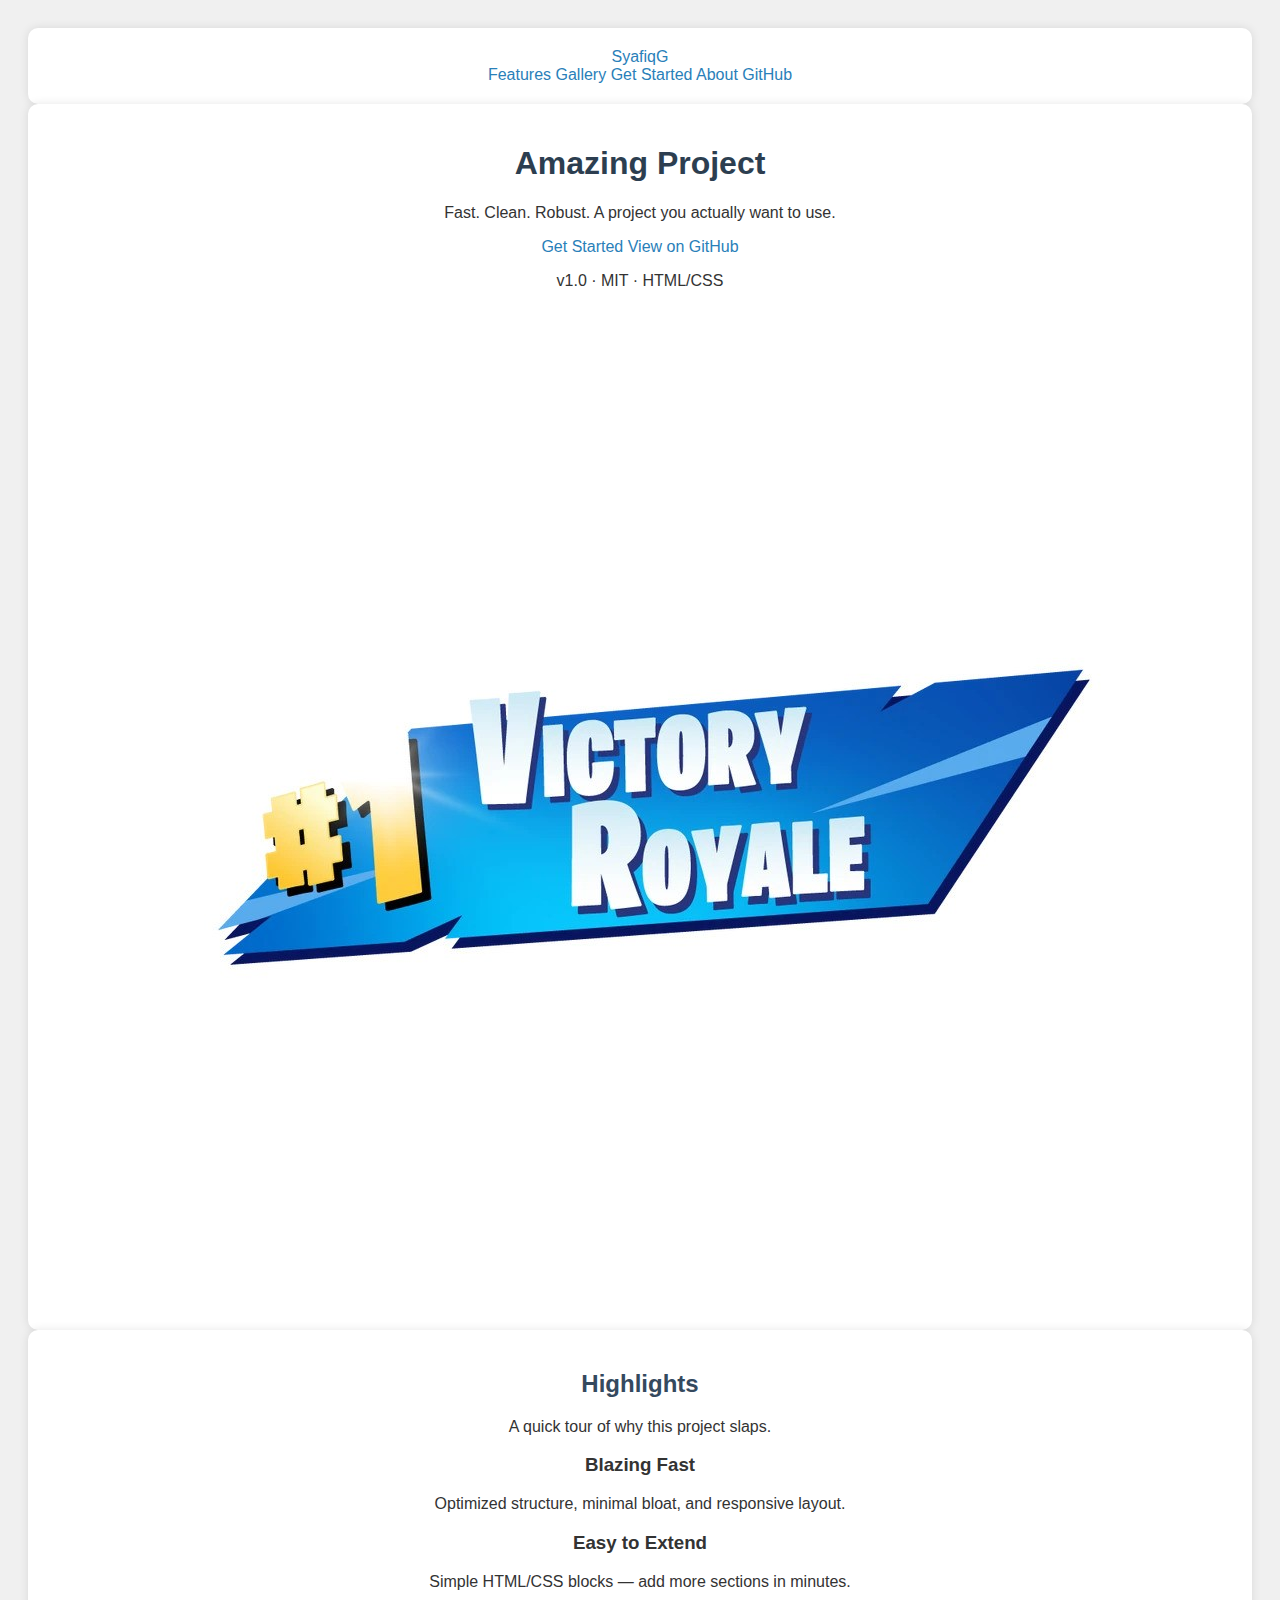
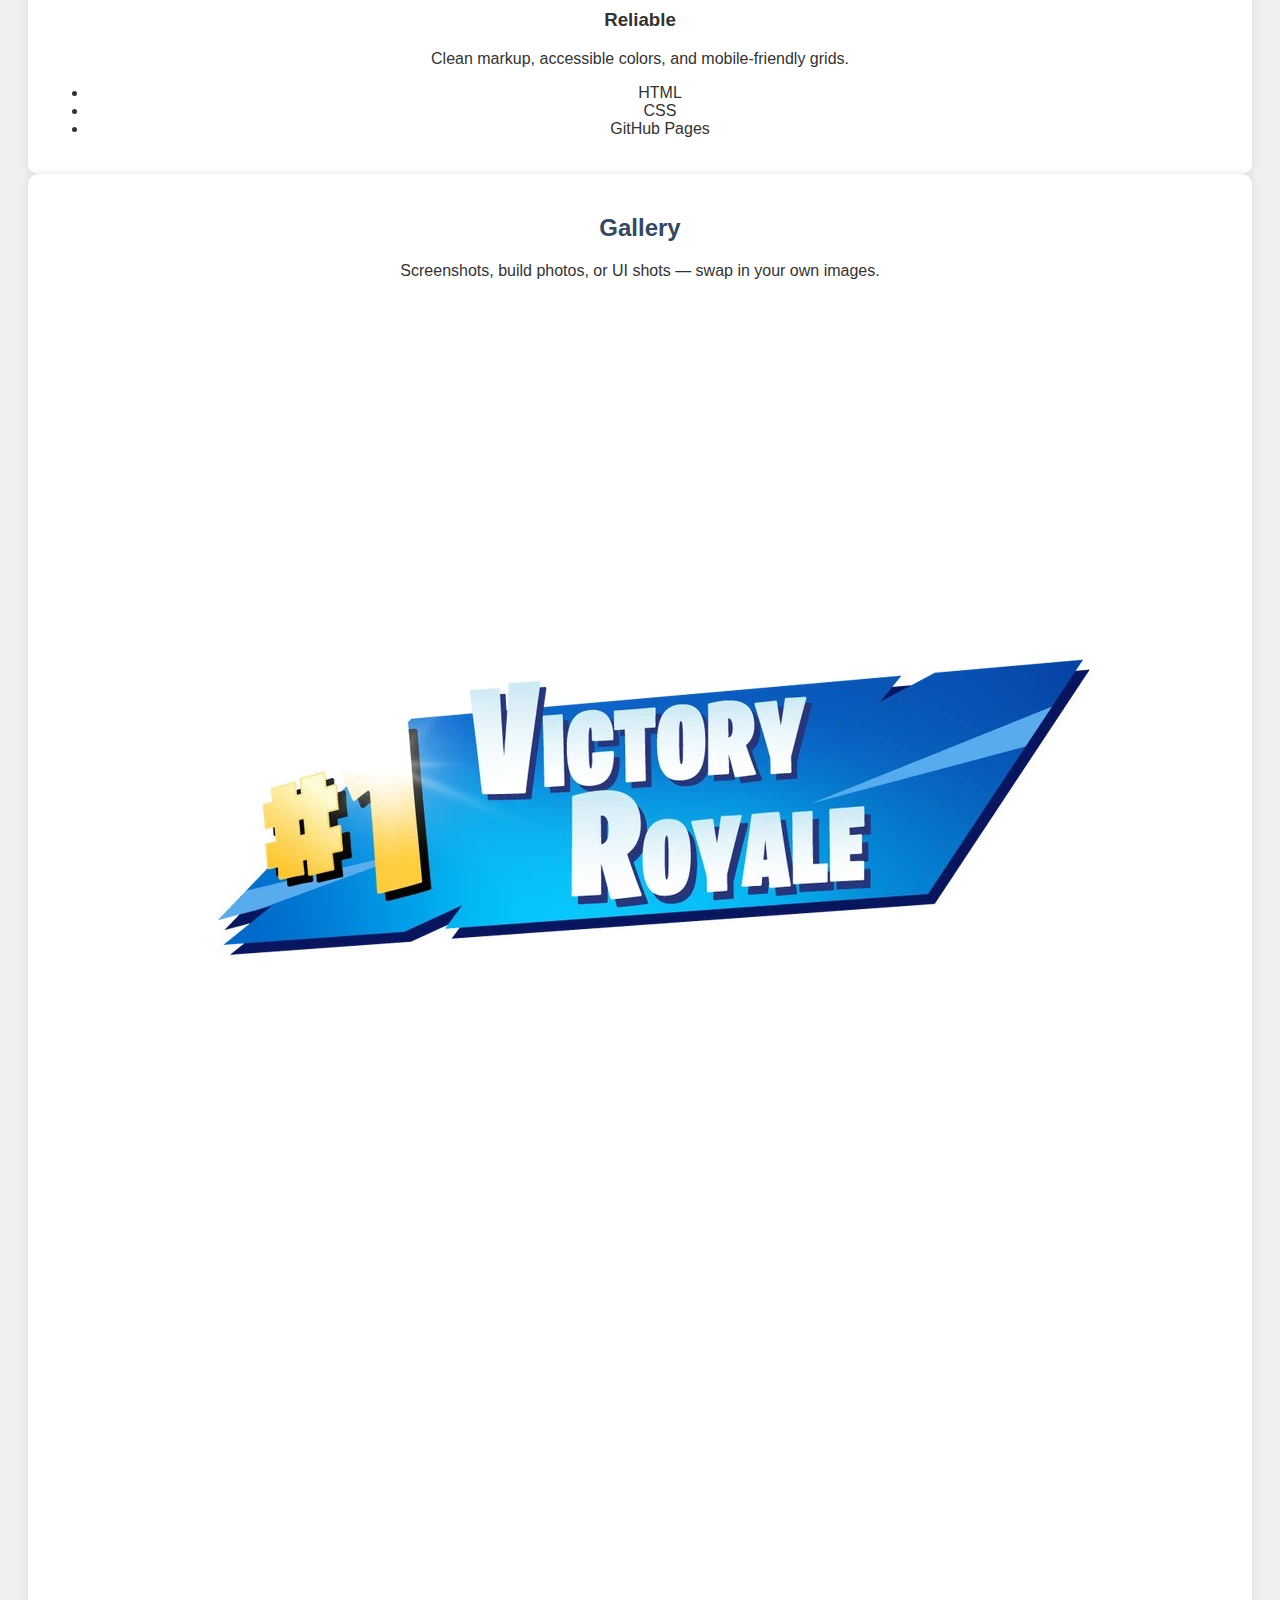
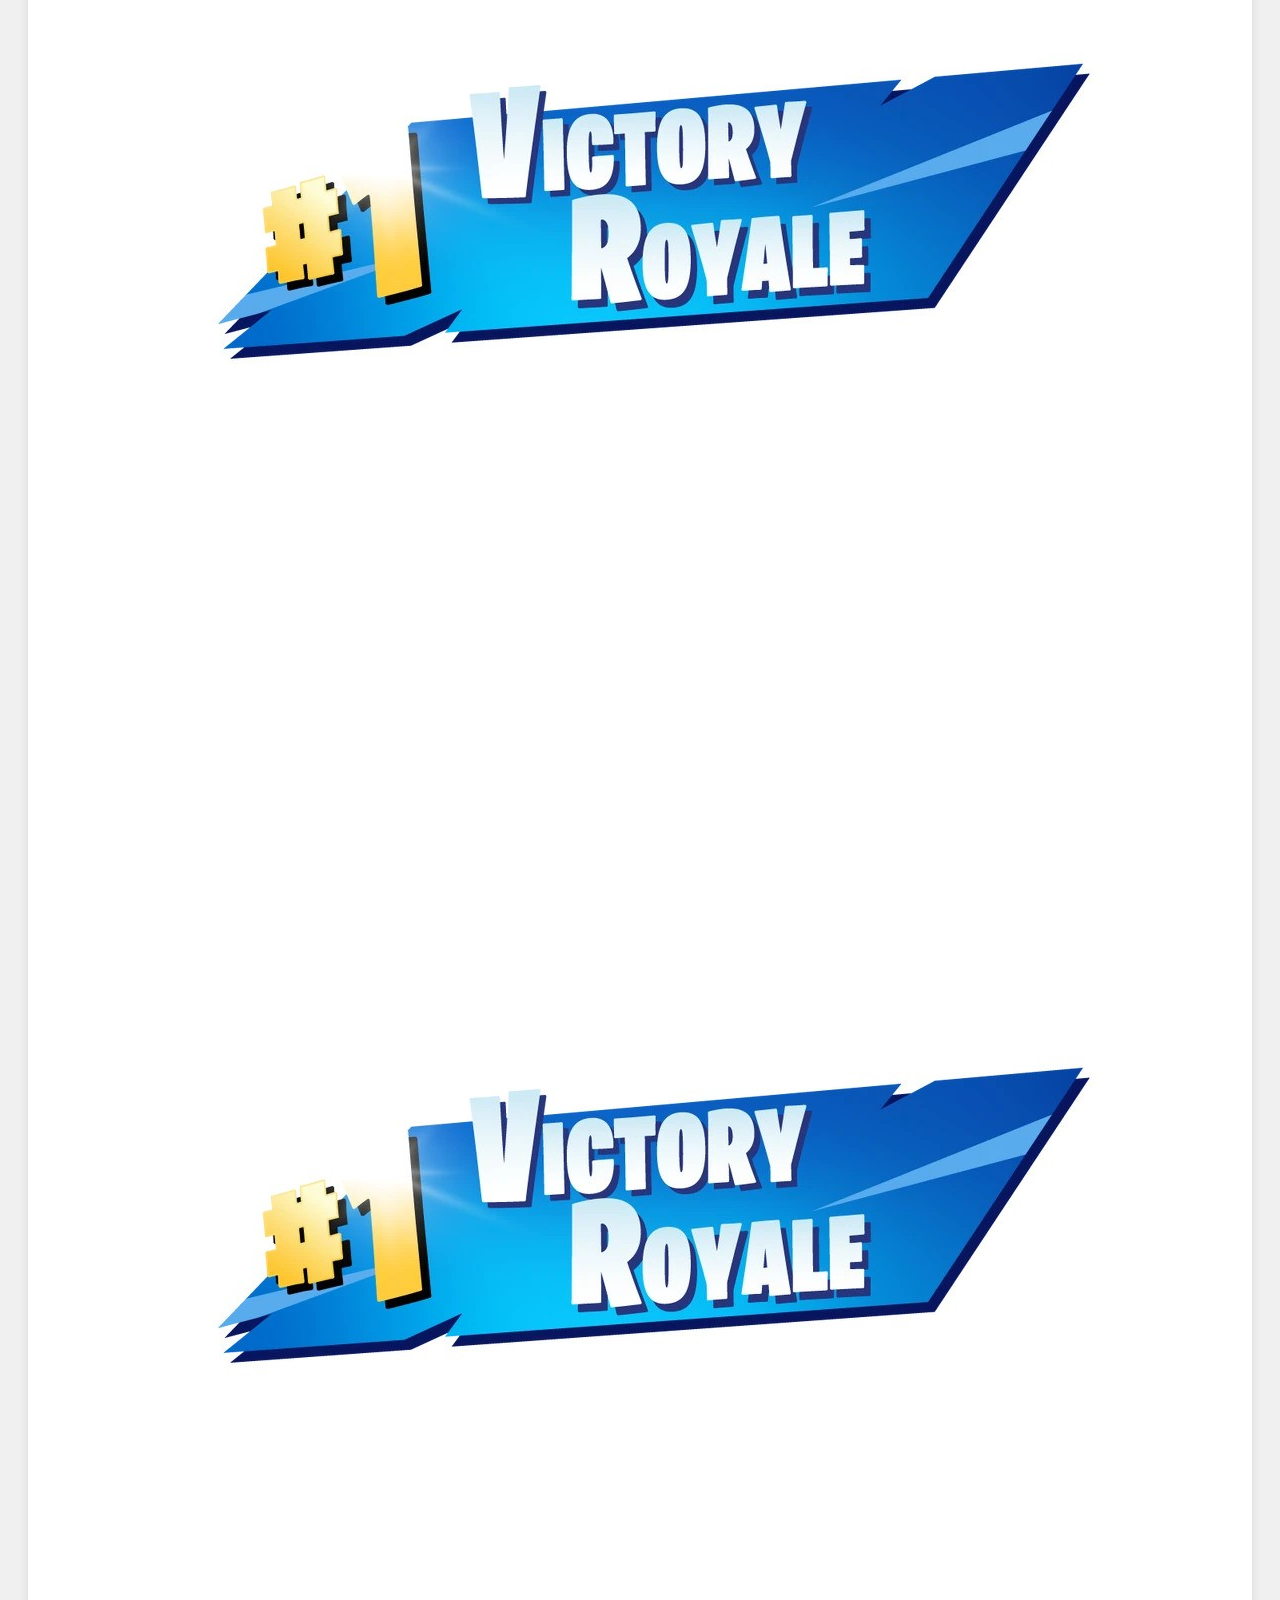
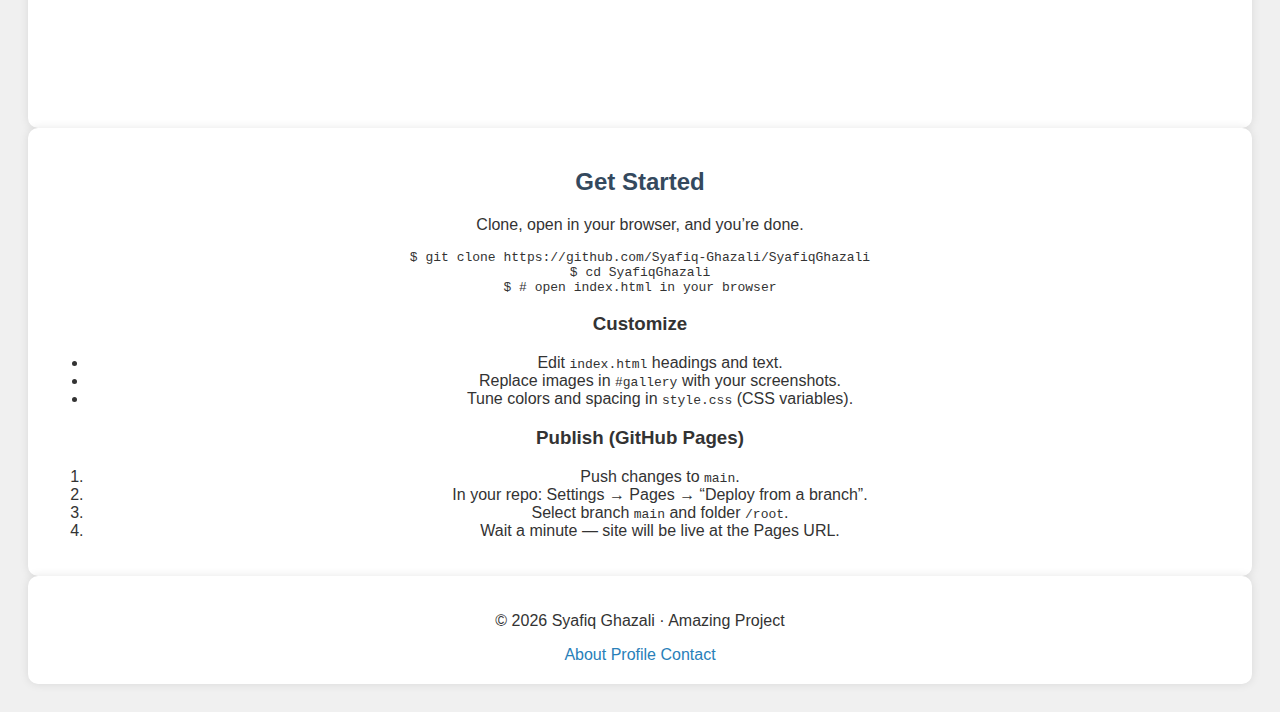
<file: index.html>
<!DOCTYPE html>
<html lang="en">
<head>
  <meta charset="utf-8" />
  <meta name="viewport" content="width=device-width, initial-scale=1" />
  <title>Syafiq Ghazali — Amazing Project</title>

  <!-- SEO / Social -->
  <meta name="description" content="Fast. Clean. Robust. A project you actually want to use." />
  <meta property="og:title" content="Syafiq Ghazali — Amazing Project" />
  <meta property="og:description" content="Fast. Clean. Robust. A project you actually want to use." />
  <meta property="og:type" content="website" />
  <meta property="og:image" content="fortnite.jpg" />

  <link rel="stylesheet" href="style.css" />
  <link rel="icon" href="fortnite.jpg" />
</head>
<body>
  <header class="site-header">
    <div class="container nav">
      <a class="brand" href="#">Syafiq<span class="accent">G</span></a>
      <nav class="links">
        <a href="#features">Features</a>
        <a href="#gallery">Gallery</a>
        <a href="#get-started">Get Started</a>
        <a href="about.html">About</a>
        <a class="btn" href="https://github.com/Syafiq-Ghazali/SyafiqGhazali" target="_blank" rel="noopener">GitHub</a>
      </nav>
    </div>
  </header>

  <section class="hero">
    <div class="container hero-inner">
      <div class="hero-text">
        <h1>Amazing Project</h1>
        <p class="tagline">Fast. Clean. Robust. A project you actually want to use.</p>
        <div class="cta-row">
          <a class="btn" href="#get-started">Get Started</a>
          <a class="btn ghost" href="https://github.com/Syafiq-Ghazali/SyafiqGhazali" target="_blank" rel="noopener">View on GitHub</a>
        </div>
        <p class="meta">v1.0 · MIT · HTML/CSS</p>
      </div>
      <div class="hero-img">
        <img src="fortnite.jpg" alt="Project preview">
      </div>
    </div>
  </section>

  <section id="features" class="section">
    <div class="container">
      <h2>Highlights</h2>
      <p class="sub">A quick tour of why this project slaps.</p>

      <div class="grid cards">
        <article class="card">
          <h3>Blazing Fast</h3>
          <p>Optimized structure, minimal bloat, and responsive layout.</p>
        </article>
        <article class="card">
          <h3>Easy to Extend</h3>
          <p>Simple HTML/CSS blocks — add more sections in minutes.</p>
        </article>
        <article class="card">
          <h3>Reliable</h3>
          <p>Clean markup, accessible colors, and mobile-friendly grids.</p>
        </article>
      </div>

      <ul class="chips">
        <li>HTML</li><li>CSS</li><li>GitHub Pages</li>
      </ul>
    </div>
  </section>

  <section id="gallery" class="section alt">
    <div class="container">
      <h2>Gallery</h2>
      <p class="sub">Screenshots, build photos, or UI shots — swap in your own images.</p>

      <div class="grid gallery">
        <img src="fortnite.jpg" alt="Screenshot 1">
        <img src="fortnite.jpg" alt="Screenshot 2">
        <img src="fortnite.jpg" alt="Screenshot 3">
      </div>
    </div>
  </section>

  <section id="get-started" class="section">
    <div class="container">
      <h2>Get Started</h2>
      <p class="sub">Clone, open in your browser, and you’re done.</p>

      <div class="code">
<pre><code>$ git clone https://github.com/Syafiq-Ghazali/SyafiqGhazali
$ cd SyafiqGhazali
$ # open index.html in your browser</code></pre>
      </div>

      <div class="grid two">
        <div>
          <h3>Customize</h3>
          <ul class="list">
            <li>Edit <code>index.html</code> headings and text.</li>
            <li>Replace images in <code>#gallery</code> with your screenshots.</li>
            <li>Tune colors and spacing in <code>style.css</code> (CSS variables).</li>
          </ul>
        </div>
        <div>
          <h3>Publish (GitHub Pages)</h3>
          <ol class="list">
            <li>Push changes to <code>main</code>.</li>
            <li>In your repo: Settings → Pages → “Deploy from a branch”.</li>
            <li>Select branch <code>main</code> and folder <code>/root</code>.</li>
            <li>Wait a minute — site will be live at the Pages URL.</li>
          </ol>
        </div>
      </div>
    </div>
  </section>

  <footer class="site-footer">
    <div class="container footer-grid">
      <p>© <span id="y"></span> Syafiq Ghazali · Amazing Project</p>
      <nav class="links">
        <a href="about.html">About</a>
        <a href="https://github.com/Syafiq-Ghazali" target="_blank" rel="noopener">Profile</a>
        <a href="mailto:mmugha01@student.ubc.ca">Contact</a>
      </nav>
    </div>
    <script>
      // tiny convenience — no frameworks, no build
      document.getElementById('y').textContent = new Date().getFullYear();
    </script>
  </footer>
</body>
</html>
</file>
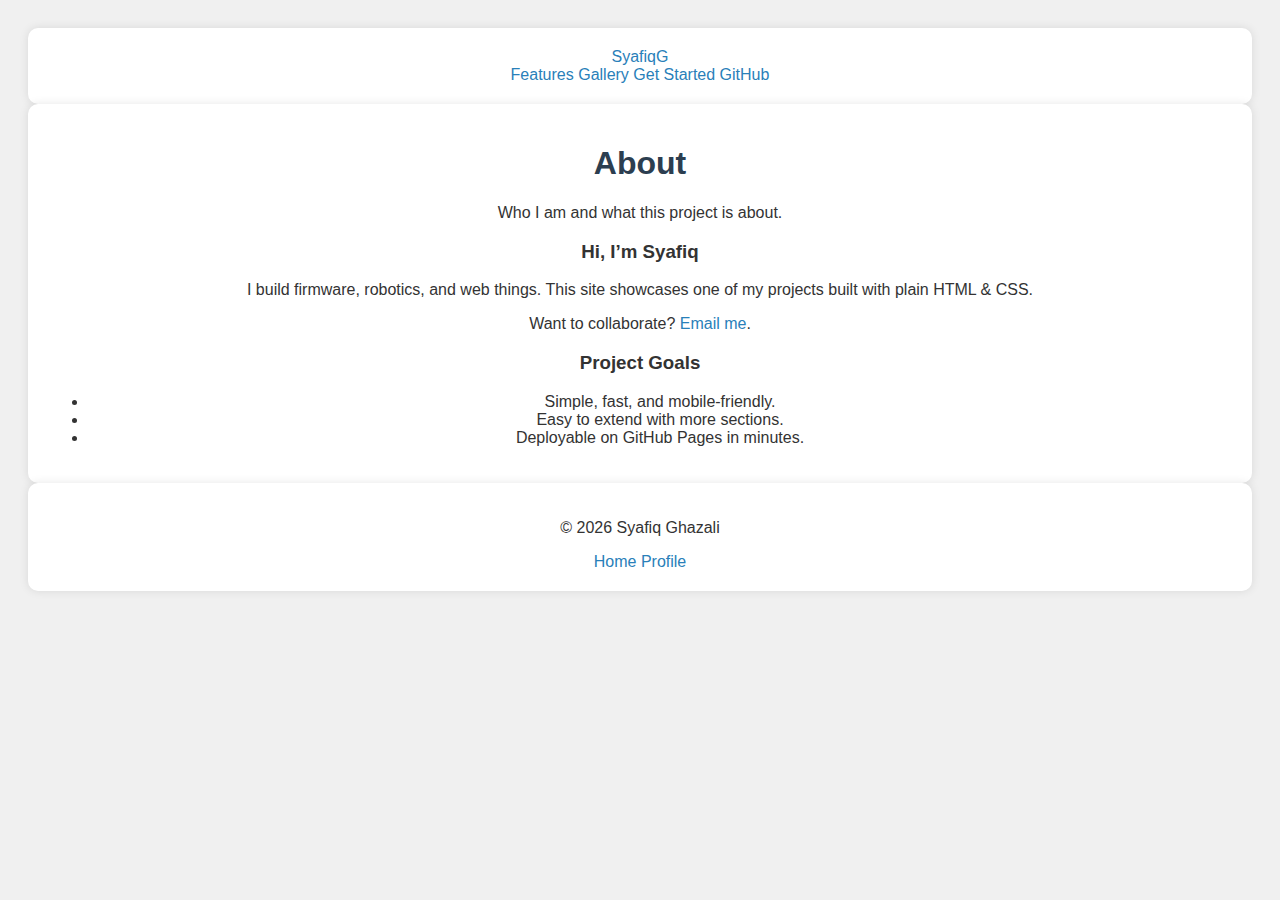
<file: about.html>
<!DOCTYPE html>
<html lang="en">
<head>
  <meta charset="utf-8" />
  <meta name="viewport" content="width=device-width, initial-scale=1" />
  <title>About — Syafiq Ghazali</title>
  <link rel="stylesheet" href="style.css" />
</head>
<body>
  <header class="site-header">
    <div class="container nav">
      <a class="brand" href="index.html">Syafiq<span class="accent">G</span></a>
      <nav class="links">
        <a href="index.html#features">Features</a>
        <a href="index.html#gallery">Gallery</a>
        <a href="index.html#get-started">Get Started</a>
        <a class="btn" href="https://github.com/Syafiq-Ghazali/SyafiqGhazali" target="_blank">GitHub</a>
      </nav>
    </div>
  </header>

  <section class="section">
    <div class="container">
      <h1>About</h1>
      <p class="sub">Who I am and what this project is about.</p>
      <div class="grid two">
        <div class="card">
          <h3>Hi, I’m Syafiq</h3>
          <p>I build firmware, robotics, and web things. This site showcases one of my projects built with plain HTML & CSS.</p>
          <p>Want to collaborate? <a href="mailto:mmugha01@student.ubc.ca">Email me</a>.</p>
        </div>
        <div class="card">
          <h3>Project Goals</h3>
          <ul class="list">
            <li>Simple, fast, and mobile-friendly.</li>
            <li>Easy to extend with more sections.</li>
            <li>Deployable on GitHub Pages in minutes.</li>
          </ul>
        </div>
      </div>
    </div>
  </section>

  <footer class="site-footer">
    <div class="container footer-grid">
      <p>© <span id="y"></span> Syafiq Ghazali</p>
      <nav class="links">
        <a href="index.html">Home</a>
        <a href="https://github.com/Syafiq-Ghazali" target="_blank" rel="noopener">Profile</a>
      </nav>
    </div>
    <script>document.getElementById('y').textContent = new Date().getFullYear();</script>
  </footer>
</body>
</html>
</file>
<file: style.css>
body {
    font-family: Arial, sans-serif;
    background-color: #f0f0f0;
    color: #333;
    text-align: center;
    padding: 20px;
}

.container {
    background-color: #fff;
    padding: 20px;
    border-radius: 10px;
    box-shadow: 0 0 10px rgba(0,0,0,0.1);
}

h1 {
    color: #2c3e50;
}

h2 {
    color: #34495e;
}

a {
    color: #2980b9;
    text-decoration: none;
}

a:hover {
    text-decoration: underline;
}
</file>
